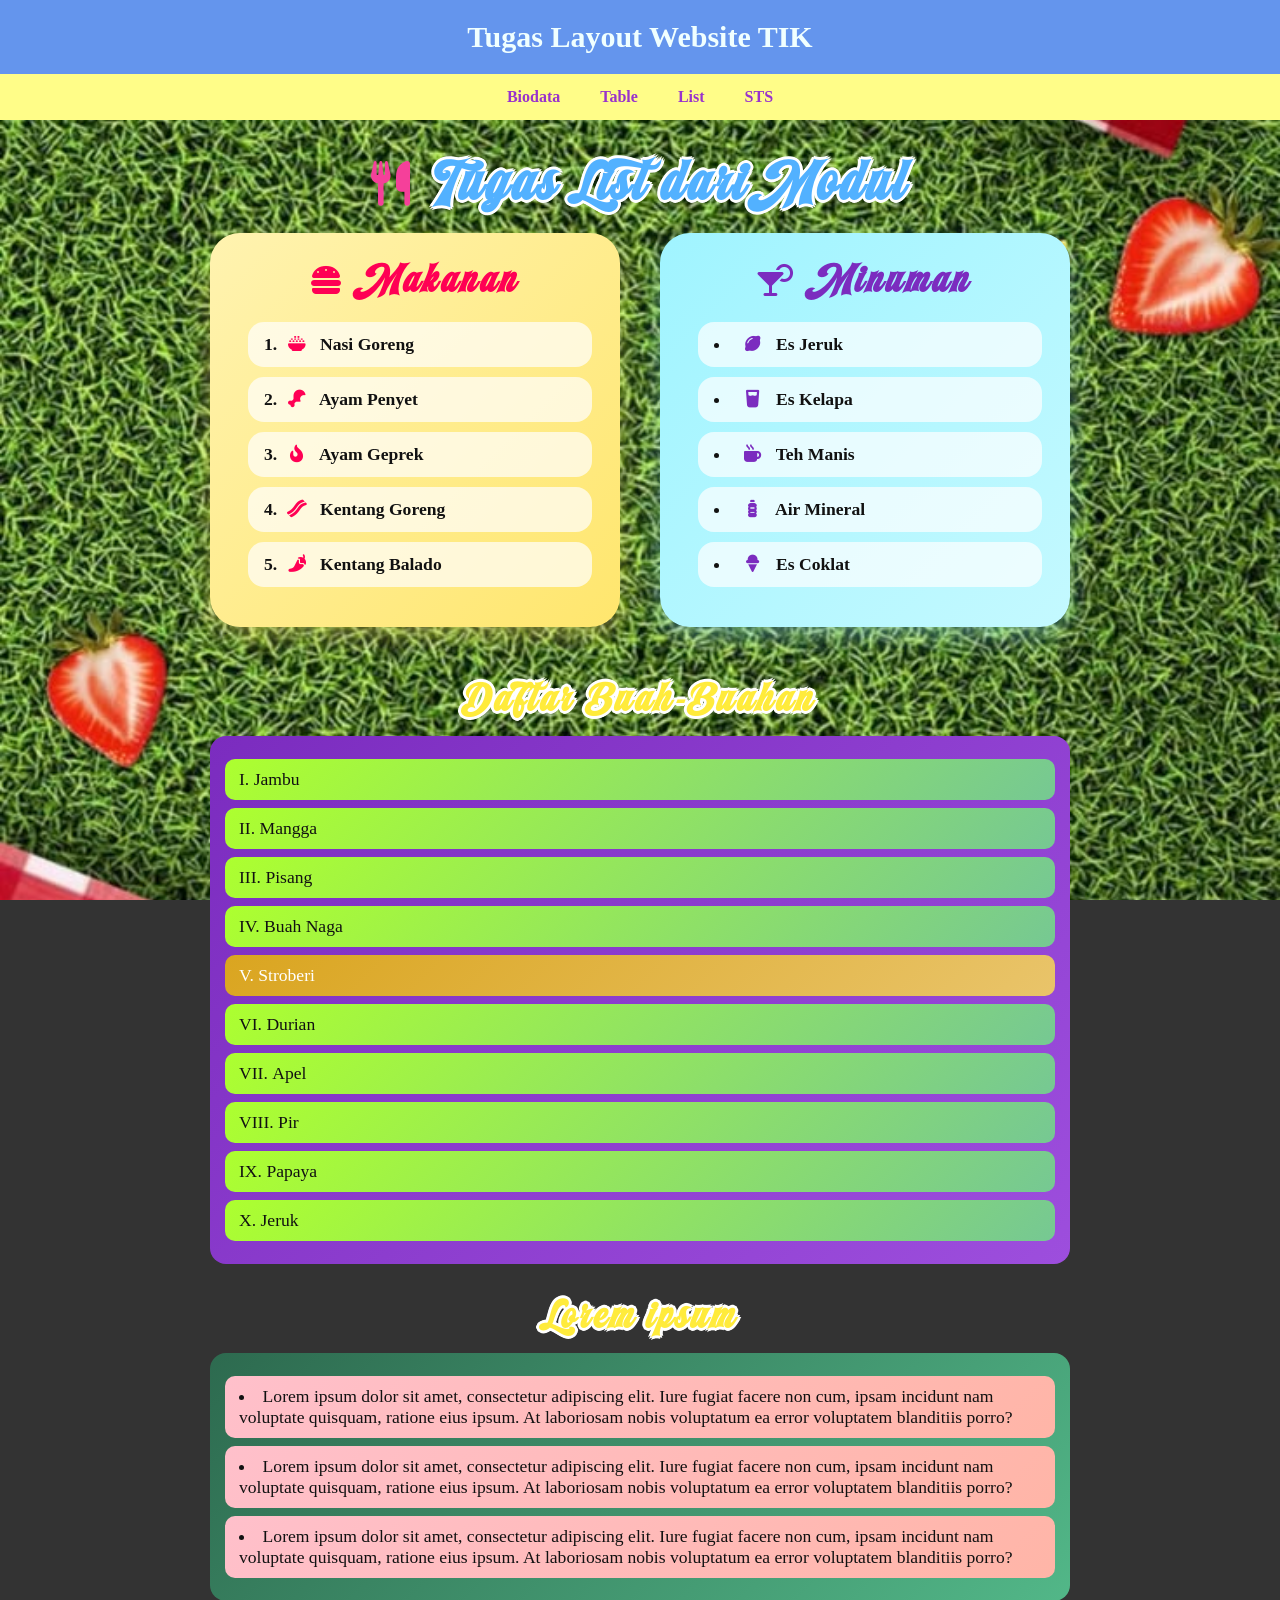
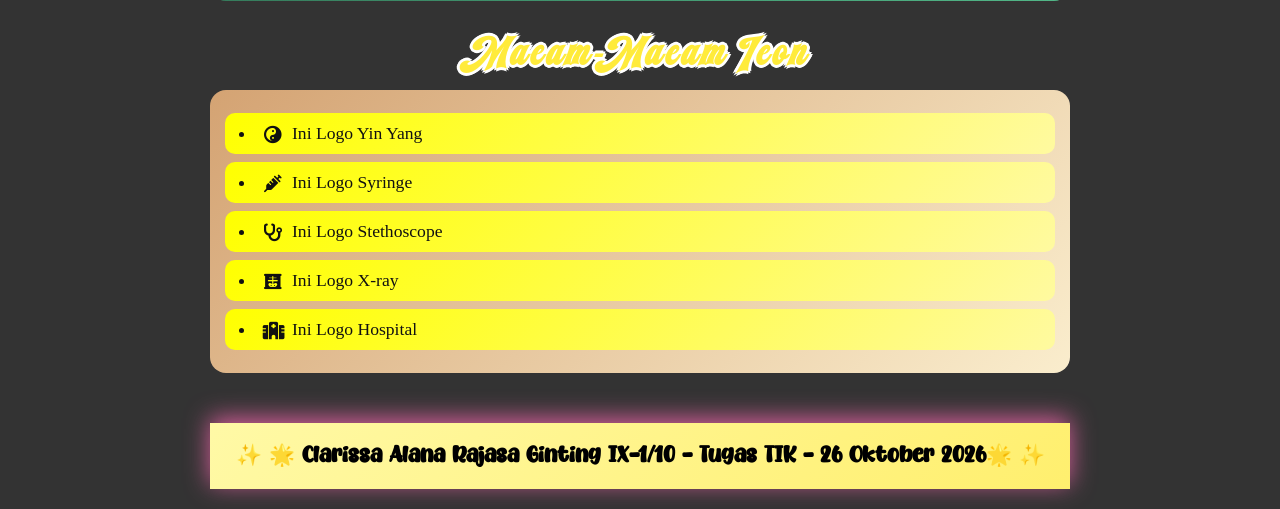
<file: list.html>
<!DOCTYPE html>
<html lang="id">
<head>
    <meta charset="UTF-8">
    <meta name="viewport" content="width=device-width, initial-scale=1.0">
    <title>List Tugas 3</title>

    <link rel="stylesheet" href="https://cdnjs.cloudflare.com/ajax/libs/font-awesome/6.5.1/css/all.min.css">
    <link rel="stylesheet" href="list.css">
</head>
<body>

    <div class="header">
        <h1>Tugas Layout Website TIK</h1>
    </div>

    <div class="topnav">
        <a href="index.html">Biodata</a>
        <a href="table.html">Table</a>
        <a href="list.html">List</a>
        <a href="sts.html">STS</a>
    </div>

    <h1 class="judul glow-heading">
        <i class="fa-solid fa-utensils"></i> Tugas List dari Modul
    </h1>

    <div class="container">
        <div class="box makanan">
            <h2>
                <i class="fa-solid fa-burger"></i> Makanan
            </h2>
            <ol>
                <li><i class="fa-solid fa-bowl-rice"></i> Nasi Goreng</li>
                <li><i class="fa-solid fa-drumstick-bite"></i> Ayam Penyet</li>
                <li><i class="fa-solid fa-fire-flame-curved"></i> Ayam Geprek</li>
                <li><i class="fa-solid fa-bacon"></i> Kentang Goreng</li>
                <li><i class="fa-solid fa-pepper-hot"></i> Kentang Balado</li>
            </ol>
        </div>

        <div class="box minuman">
            <h2>
                <i class="fa-solid fa-martini-glass-citrus"></i> Minuman
            </h2>
            <ul>
                <li><i class="fa-solid fa-lemon"></i> Es Jeruk</li>
                <li><i class="fa-solid fa-glass-water"></i> Es Kelapa</li>
                <li><i class="fa-solid fa-mug-hot"></i> Teh Manis</li>
                <li><i class="fa-solid fa-bottle-water"></i> Air Mineral</li>
                <li><i class="fa-solid fa-ice-cream"></i> Es Coklat</li>
            </ul>
        </div>
    </div>

    <div class="tugas2-wrapper">
        <h4 class="sub-heading glow-heading">Daftar Buah-Buahan</h4>
        <ol class="buah">
            <li>Jambu</li>
            <li>Mangga</li>
            <li>Pisang</li>
            <li>Buah Naga</li>
            <li class="stroberi">Stroberi</li>
            <li>Durian</li>
            <li>Apel</li>
            <li>Pir</li>
            <li>Papaya</li>
            <li>Jeruk</li>
        </ol>

        <h4 class="sub-heading glow-heading">Lorem ipsum</h4>
        <ul class="lorem">
            <li>Lorem ipsum dolor sit amet, consectetur adipiscing elit. Iure fugiat facere non cum, ipsam incidunt nam voluptate quisquam, ratione eius ipsum. At laboriosam nobis voluptatum ea error voluptatem blanditiis porro?</li>
            <li>Lorem ipsum dolor sit amet, consectetur adipiscing elit. Iure fugiat facere non cum, ipsam incidunt nam voluptate quisquam, ratione eius ipsum. At laboriosam nobis voluptatum ea error voluptatem blanditiis porro?</li>
            <li>Lorem ipsum dolor sit amet, consectetur adipiscing elit. Iure fugiat facere non cum, ipsam incidunt nam voluptate quisquam, ratione eius ipsum. At laboriosam nobis voluptatum ea error voluptatem blanditiis porro?</li>
        </ul>

        <h4 class="sub-heading glow-heading">Macam-Macam Icon</h4>
        <ul class="icon-list">
            <li>
                <span class="icon"><i class="fa-solid fa-yin-yang"></i></span> Ini Logo Yin Yang
            </li>
            <li>
                <span class="icon"><i class="fa-solid fa-syringe"></i></span> Ini Logo Syringe
            </li>
            <li>
                <span class="icon"><i class="fa-solid fa-stethoscope"></i></span> Ini Logo Stethoscope
            </li>
            <li>
                <span class="icon"><i class="fa-solid fa-x-ray"></i></span> Ini Logo X-ray
            </li>
            <li>
                <span class="icon"><i class="fa-solid fa-hospital"></i></span> Ini Logo Hospital
            </li>
        </ul>

        <center>
            <div class="footer">
                <p>✨ 🌟 Clarissa Alana Rajasa Ginting IX-1/10 - Tugas TIK - 26 Oktober 2026🌟 ✨</p>
            </div>
        </center>
    </div>

</body>
</html>
</file>
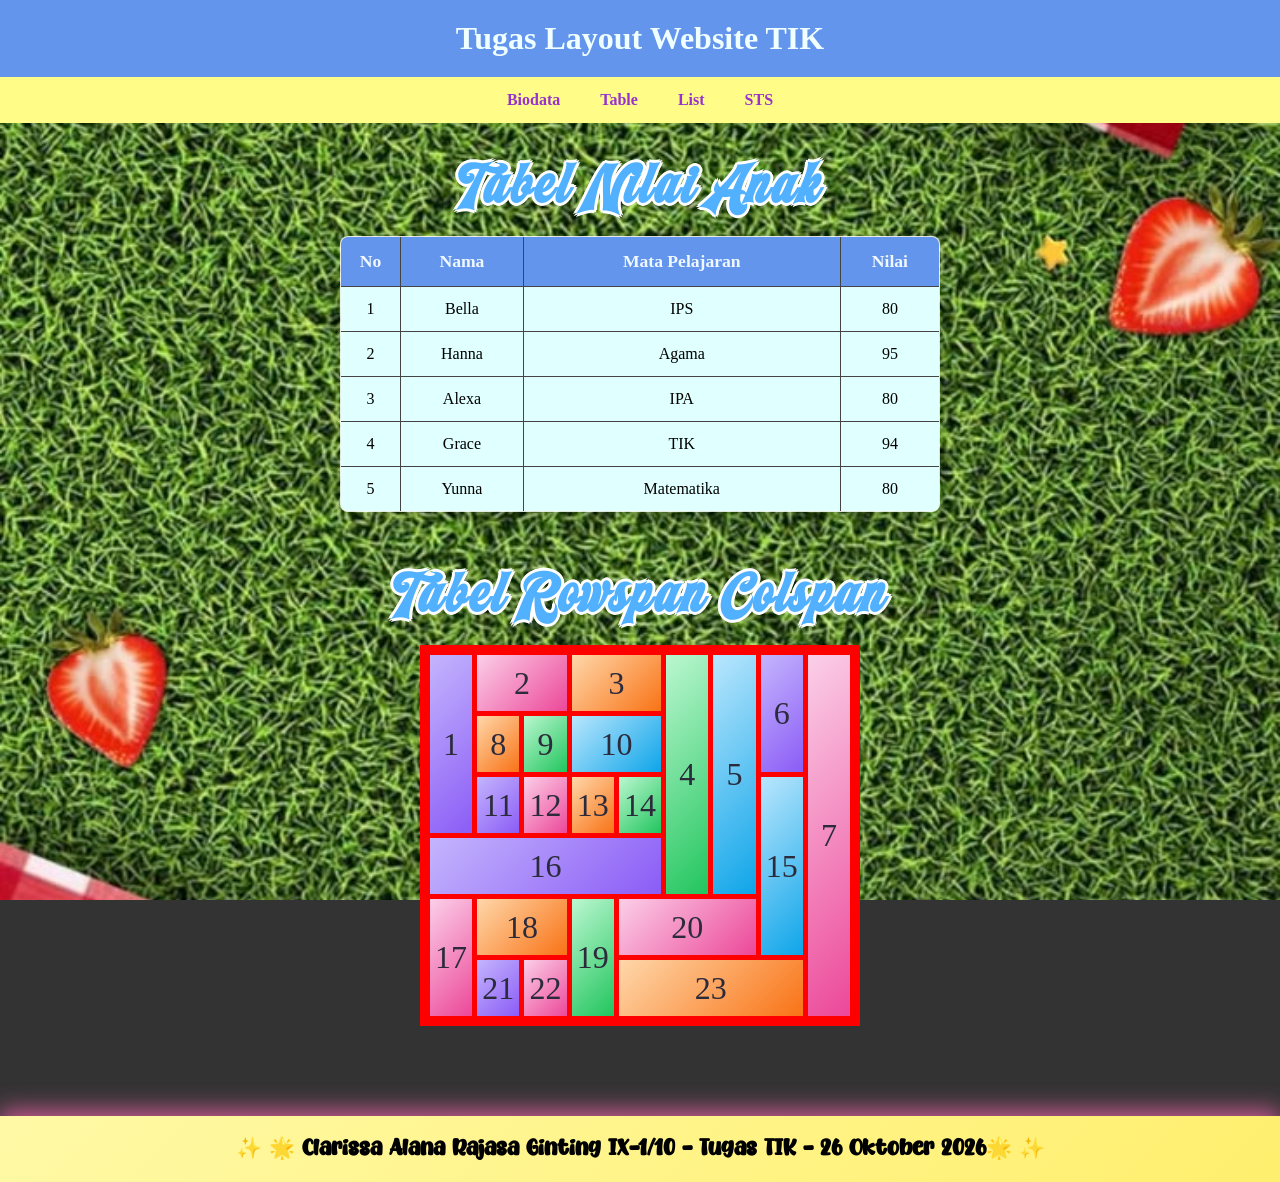
<file: table.html>
<!DOCTYPE html>
<html lang="id">
<head>
    <meta charset="UTF-8">
    <meta name="viewport" content="width=device-width, initial-scale=1.0">
    <title>Tabel Tugas 3</title>
    <link rel="stylesheet" href="https://cdnjs.cloudflare.com/ajax/libs/font-awesome/6.5.1/css/all.min.css">
    <link rel="stylesheet" href="table.css">
</head>
<body>

    <div class="header">
        <h1>Tugas Layout Website TIK</h1>
    </div>

    <div class="topnav">
        <a href="index.html">Biodata</a>
        <a href="table.html">Table</a>
        <a href="list.html">List</a>
        <a href="sts.html">STS</a>
    </div>

    <div class="main-content">
        <h1 class="judul glow-heading">Tabel Nilai Anak</h1>
        <table class="tabel-nilai">
            <tr>
                <th>No</th>
                <th>Nama</th>
                <th>Mata Pelajaran</th>
                <th>Nilai</th>
            </tr>
            <tr>
                <td>1</td>
                <td>Bella</td>
                <td>IPS</td>
                <td>80</td>
            </tr>
            <tr>
                <td>2</td>
                <td>Hanna</td>
                <td>Agama</td>
                <td>95</td>
            </tr>
            <tr>
                <td>3</td>
                <td>Alexa</td>
                <td>IPA</td>
                <td>80</td>
            </tr>
            <tr>
                <td>4</td>
                <td>Grace</td>
                <td>TIK</td>
                <td>94</td>
            </tr>
            <tr>
                <td>5</td>
                <td>Yunna</td>
                <td>Matematika</td>
                <td>80</td>
            </tr>
        </table>

        <h1 class="judul glow-heading" style="margin-top: 60px;">Tabel Rowspan Colspan</h1>
        <table class="tabel-span">
            <!-- BARIS 1 -->
            <tr>
                <td class="w1" rowspan="3">1</td>
                <td class="w2" colspan="2">2</td>
                <td class="w3" colspan="2">3</td>
                <td class="w4" rowspan="4">4</td>
                <td class="w5" rowspan="4">5</td>
                <td class="w1" rowspan="2">6</td>
                <td class="w2" rowspan="6">7</td>
            </tr>

            <!-- BARIS 2 -->
            <tr>
                <td class="w3">8</td>
                <td class="w4">9</td>
                <td class="w5" colspan="2">10</td>
            </tr>

            <!-- BARIS 3 -->
            <tr>
                <td class="w1">11</td>
                <td class="w2">12</td>
                <td class="w3">13</td>
                <td class="w4">14</td>
                <td class="w5" rowspan="3">15</td>
            </tr>

            <!-- BARIS 4 -->
            <tr>
                <td class="w1" colspan="5">16</td>
            </tr>

            <!-- BARIS 5 -->
            <tr>
                <td class="w2" rowspan="2">17</td>
                <td class="w3" colspan="2">18</td>
                <td class="w4" rowspan="2">19</td>
                <td class="w2" colspan="3">20</td>
            </tr>

            <!-- BARIS 6 -->
            <tr>
                <td class="w1">21</td>
                <td class="w2">22</td>
                <td class="w3" colspan="4">23</td>
            </tr>
        </table>
    </div>

    <div class="footer">
        <p>✨ 🌟 Clarissa Alana Rajasa Ginting IX-1/10 - Tugas TIK - 26 Oktober 2026🌟 ✨</p>
    </div>

</body>
</html>
</file>
<file: list.css>
@font-face {
    font-family: "Fontkonten";
    src: url("Butterpop.ttf") format("truetype");
}

@font-face {
    font-family: "Fontkonten2";
    src: url("MachineryScript_PERSONAL_USE_ONLY.otf") format("truetype");
}

* {
    box-sizing: border-box;
    margin: 0;
    padding: 0;
}

body {
    background-image: url("download (19).jpg");
    background-size: cover;
    background-position: center;
    background-attachment: fixed;
    background-color: #333;
    font-family: "Times New Roman", Times, serif;
    font-size: 15px;
}

.header {
    background-color: cornflowerblue;
    padding: 20px;
    text-align: center;
    color: azure;
}

.topnav {
    overflow: hidden;
    background-color: rgb(255, 253, 136);
    display: flex;
    justify-content: center;
}

.topnav a {
    display: block;
    color: darkorchid;
    text-align: center;
    padding: 14px 20px;
    text-decoration: none;
    font-family: "Times New Roman", Times, serif;
    font-size: 16px;
    font-weight: bold;
}

.topnav a:hover {
    background-color: rgb(255, 165, 206);
    color: white;
}

.glow-heading {
    font-family: "Fontkonten2", sans-serif;
    text-align: center;
    letter-spacing: 3px;
    text-shadow: 
        -2px -2px 0 #ffffff,  
         2px -2px 0 #ffffff,
        -2px  2px 0 #ffffff,
         2px  2px 0 #ffffff,
         0px -3px 0 #ffffff,
         0px  3px 0 #ffffff,
        -3px  0px 0 #ffffff,
         3px  0px 0 #ffffff;
    transition: transform 0.3s ease, color 0.3s ease, text-shadow 0.3s ease;
    cursor: pointer;
}

.glow-heading:hover {
    transform: scale(1.08);
    color: #ff007f;
    text-shadow: 
        -2px -2px 0 #ffffff,  
         2px -2px 0 #ffffff,
        -2px  2px 0 #ffffff,
         2px  2px 0 #ffffff,
         0px 0px 15px rgba(255, 255, 255, 0.9),
         0px 0px 30px rgba(255, 0, 127, 0.8);
}

.judul {
    font-size: 2.8rem;
    color: #52b1ff;
    margin: 40px 0 20px 0;
    font-weight: 800;
}

.judul i {
    color: #f5409a;
    margin-right: 8px;
    text-shadow: none;
}

.container {
    display: flex;
    justify-content: center;
    gap: 40px;
    width: 100%;
    max-width: 900px;
    margin: 0 auto;
    padding: 0 20px;
}

.box {
    position: relative;
    flex: 1;
    padding: 30px 28px;
    border-radius: 30px;
    transition: transform 0.35s ease, box-shadow 0.35s ease;
    cursor: pointer;
}

.makanan {
    background: linear-gradient(135deg, #fff3b0, #ffe66d);
    box-shadow: 0 10px 25px rgba(255, 230, 109, 0.4);
}

.minuman {
    background: linear-gradient(135deg, #a0f4ff, #c4f9ff);
    box-shadow: 0 10px 25px rgba(160, 244, 255, 0.4);
}

.box:hover {
    transform: translateY(-8px) scale(1.03);
    box-shadow: 0 0 30px #ffffff, 0 0 60px #ffffff, 0 18px 35px rgba(0, 0, 0, 0.15);
}

.box:hover::before,
.box:hover::after {
    content: "✨";
    position: absolute;
    font-size: 1.5rem;
    animation: sparkleAnim 1.2s infinite alternate ease-in-out;
    pointer-events: none;
}

.box:hover::before {
    top: -15px;
    right: -15px;
}

.box:hover::after {
    bottom: -15px;
    left: -15px;
    animation-delay: 0.6s;
}

@keyframes sparkleAnim {
    0% {
        transform: scale(0.8) rotate(0deg);
        opacity: 0.5;
    }
    100% {
        transform: scale(1.3) rotate(20deg);
        opacity: 1;
    }
}

.box h2 {
    font-family: "Fontkonten2", sans-serif;
    font-size: 2rem;
    margin-bottom: 20px;
    padding-bottom: 0;
    text-align: center;
    border-bottom: none;
    background: none;
    letter-spacing: 3px;
}

.makanan h2 {
    color: #ff0054;
}

.minuman h2 {
    color: #7b2cbf;
}

.box h2 i {
    margin-right: 8px;
}

.box ol,
.box ul {
    padding-left: 10px;
}

.makanan ol {
    list-style-position: inside;
}

.minuman ul {
    list-style-type: disc;
    list-style-position: inside;
}

.box li {
    font-size: 1.1rem;
    color: #111111;
    font-weight: 600;
    padding: 12px 16px;
    margin-bottom: 10px;
    border-radius: 16px;
    background: rgba(255, 255, 255, 0.7);
    transition: all 0.3s ease;
}

.box li i {
    margin: 0 8px 0 4px;
    width: 22px;
    text-align: center;
    transition: transform 0.3s ease;
}

.makanan li:hover {
    background: #ff0054;
    color: #ffffff;
    transform: scale(1.05);
    box-shadow: 0 6px 16px rgba(255, 0, 84, 0.4);
}

.minuman li:hover {
    background: #7b2cbf;
    color: #ffffff;
    transform: scale(1.05);
    box-shadow: 0 6px 16px rgba(123, 44, 191, 0.4);
}

.box li:hover i {
    transform: scale(1.3) rotate(-10deg);
    color: #ffffff;
}

.makanan li i {
    color: #ff0054;
}

.minuman li i {
    color: #7b2cbf;
}

.tugas2-wrapper {
    max-width: 900px;
    margin: 0 auto;
    padding: 20px;
}

.sub-heading {
    font-size: 2rem;
    color: #ffeb3b;
    margin: 35px 5px 15px 5px;
}

.tugas2-wrapper .buah, 
.tugas2-wrapper .lorem, 
.tugas2-wrapper .icon-list {
    padding: 15px;
    border-radius: 16px;
}

.tugas2-wrapper .buah {
    background: linear-gradient(135deg, #7b2cbf, #9d4edd);
    list-style-type: upper-roman;
    list-style-position: inside;
}

.tugas2-wrapper .lorem {
    background: linear-gradient(135deg, #2d6a4f, #52b788);
    list-style-type: disc; /* Poin bulat */
    list-style-position: inside;
}

.tugas2-wrapper .icon-list {
    background: linear-gradient(135deg, #d4a373, #faedcd);
    list-style-type: disc;
    list-style-position: inside;
}

.tugas2-wrapper li {
    position: relative;
    font-family: "Times New Roman", Times, serif;
    font-size: 1.1rem;
    margin: 8px 0;
    padding: 10px 14px;
    border-radius: 10px;
    transition: transform 0.3s ease, box-shadow 0.3s ease, background 0.3s ease;
    cursor: pointer;
}

.buah li {
    background: linear-gradient(135deg, #adff2f, #76c893);
    color: #111;
}

.buah li:nth-child(5) {
    background: linear-gradient(135deg, #daa520, #e9c46a);
    color: #fff;
}

.lorem li {
    background: linear-gradient(135deg, #ffc0cb, #ffb5a7);
    color: #111;
}

.icon-list li {
    background: linear-gradient(135deg, #ffff00, #fffaa0);
    color: #111;
}

.tugas2-wrapper li:hover {
    transform: scale(1.03);
    box-shadow: 0 0 15px #ffffff, 0 5px 15px rgba(0, 0, 0, 0.2);
    z-index: 2;
}

.buah li:hover {
    background: linear-gradient(135deg, #76c893, #38b000);
    color: #fff;
}

.lorem li:hover {
    background: linear-gradient(135deg, #ffb5a7, #f72585);
    color: #fff;
}

.icon-list li:hover {
    background: linear-gradient(135deg, #fffaa0, #ffd166);
}

.tugas2-wrapper li:hover::before {
    content: "✨";
    position: absolute;
    right: 15px;
    top: 50%;
    transform: translateY(-50%);
    font-size: 1.2rem;
    animation: sparkleAnim 1.2s infinite alternate ease-in-out;
}

.icon i {
    width: 20px;
    text-align: center;
    vertical-align: middle;
    margin-right: 5px;
}

.footer {
    width: 100%;
    margin-top: 50px;
    padding: 20px 0;
    text-align: center;
    font-family: "Fontkonten", sans-serif;
    font-size: 1.3rem;
    font-weight: bold;
    color: #000000;
    background: linear-gradient(135deg, #fff9a6, #ffef6e);
    box-shadow: 0 -5px 25px rgba(255, 105, 180, 0.8);
    animation: glowColorChange 6s infinite alternate;
}

@keyframes glowColorChange {
    0% {
        box-shadow: 0 0 15px #ffb6c1, 0 0 30px #ffb6c1, inset 0 0 10px rgba(255,255,255,0.8);
    }
    50% {
        box-shadow: 0 0 20px #b2fefa, 0 0 40px #0ed2f7, inset 0 0 10px rgba(255,255,255,0.8);
    }
    100% {
        box-shadow: 0 0 15px #ffb6c1, 0 0 30px #ffb6c1, inset 0 0 10px rgba(255,255,255,0.8);
    }
}

@media (max-width: 700px) {
    .container {
        flex-direction: column;
    }
}
</file>
<file: table.css>
@font-face {
    font-family: "Fontkonten";
    src: url("Butterpop.ttf") format("truetype");
}

@font-face {
    font-family: "Fontkonten2";
    src: url("MachineryScript_PERSONAL_USE_ONLY.otf") format("truetype");
}

* {
    margin: 0;
    padding: 0;
    box-sizing: border-box;
}

body {
    background-image: url("download (19).jpg");
    background-size: cover;
    background-position: center;
    background-attachment: fixed;
    background-color: #333;
    font-family: "Times New Roman", Times, serif;
    min-height: 100vh;
    display: flex;
    flex-direction: column;
    align-items: center;
}

/* MEMBUAT STYLE PADA HEADER */
.header {
    width: 100%;
    background-color: cornflowerblue;
    padding: 20px;
    text-align: center;
    color: azure;
}

/* MEMBUAT STYLE PADA NAVIGATOR/TOPNAV */
.topnav {
    width: 100%;
    overflow: hidden;
    background-color: rgb(255, 253, 136);
    display: flex;
    justify-content: center;
}

.topnav a {
    display: block;
    color: darkorchid;
    text-align: center;
    padding: 14px 20px;
    text-decoration: none;
    font-family: "Times New Roman", Times, serif;
    font-size: 16px;
    font-weight: bold;
}

.topnav a:hover {
    background-color: rgb(255, 165, 206);
    color: white;
}

/* KONTEN UTAMA */
.main-content {
    flex: 1;
    width: 100%;
    display: flex;
    flex-direction: column;
    align-items: center;
    padding: 40px 20px;
}

/* GLOBAL STYLE UNTUK JUDUL (FONTKONTEN2 + OUTLINE PUTIH TEBAL + HOVER EFEK) */
.glow-heading {
    font-family: "Fontkonten2", sans-serif;
    text-align: center;
    letter-spacing: 3px;
    text-shadow: 
        -2px -2px 0 #ffffff,  
         2px -2px 0 #ffffff,
        -2px  2px 0 #ffffff,
         2px  2px 0 #ffffff,
         0px -3px 0 #ffffff,
         0px  3px 0 #ffffff,
        -3px  0px 0 #ffffff,
         3px  0px 0 #ffffff;
    transition: transform 0.3s ease, color 0.3s ease, text-shadow 0.3s ease;
    cursor: pointer;
}

.glow-heading:hover {
    transform: scale(1.08);
    color: #ff007f !important;
    text-shadow: 
        -2px -2px 0 #ffffff,  
         2px -2px 0 #ffffff,
        -2px  2px 0 #ffffff,
         2px  2px 0 #ffffff,
         0px 0px 15px rgba(255, 255, 255, 0.9),
         0px 0px 30px rgba(255, 0, 127, 0.8);
}

.judul {
    font-size: 2.8rem;
    color: #52b1ff;
    margin-bottom: 20px;
    font-weight: 800;
}

/* STYLE TABEL 1 (Tabel Nilai Anak) */
.tabel-nilai {
    border-collapse: collapse;
    width: 100%;
    max-width: 600px;
    background-color: rgba(255, 255, 255, 0.85);
    border-radius: 8px;
    overflow: hidden;
    box-shadow: 0 5px 15px rgba(0,0,0,0.2);
}

.tabel-nilai, .tabel-nilai th, .tabel-nilai td {
    border: 1px solid #444;
}

.tabel-nilai th {
    text-align: center;
    height: 50px;
    background-color: cornflowerblue;
    color: aliceblue;
    font-size: 1.1rem;
}

.tabel-nilai td {
    height: 45px;
    text-align: center;
    background-color: lightcyan;
    font-size: 1rem;
    transition: background 0.3s ease, color 0.3s ease;
    cursor: pointer;
}

/* EFEK HOVER PADA BARIS TABEL NILAI ANAK (MENJADI UNGU CUKUP TUA & TEKS PUTIH) */
.tabel-nilai tr:not(:first-child):hover td {
    background: #6d28d9; /* Ungu cukup tua */
    color: #ffffff;      /* Teks putih */
}

/* STYLE TABEL 2 (Tabel Rowspan Colspan) */
.tabel-span {
    border: 5px solid #ff0000;
    border-spacing: 5px;
    table-layout: fixed;
    width: 440px;
    background: #ff0000;
    border-collapse: separate;
}

.tabel-span td {
    height: 56px;
    text-align: center;
    vertical-align: middle;
    font-size: 2rem;
    color: #2b2b3c;
    cursor: pointer;
    transition: all 0.3s ease;
}

/* ===== 5 WARNA GRADASI TABEL 2 ===== */
.w1 {
    background: linear-gradient(135deg, #c4b5fd, #8b5cf6);
}
.w1:hover {
    background: linear-gradient(135deg, #6d28d9, #3b0f8c);
    color: #ffffff;
}

.w2 {
    background: linear-gradient(135deg, #fbcfe8, #ec4899);
}
.w2:hover {
    background: linear-gradient(135deg, #be185d, #7f0f3f);
    color: #ffffff;
}

.w3 {
    background: linear-gradient(135deg, #fed7aa, #f97316);
}
.w3:hover {
    background: linear-gradient(135deg, #c2410c, #7c2508);
    color: #ffffff;
}

.w4 {
    background: linear-gradient(135deg, #bbf7d0, #22c55e);
}
.w4:hover {
    background: linear-gradient(135deg, #15803d, #0b4a22);
    color: #ffffff;
}

.w5 {
    background: linear-gradient(135deg, #bae6fd, #0ea5e9);
}
.w5:hover {
    background: linear-gradient(135deg, #0369a1, #063a5c);
    color: #ffffff;
}

/* FOOTER FULL SEBARIS HORIZONTAL, TEKS HITAM, GLOW LEBIH PEKAT & ANIMASI BERGANTI WARNA */
.footer {
    width: 100%;
    margin-top: 50px;
    padding: 20px 0;
    text-align: center;
    font-family: "Fontkonten", sans-serif;
    font-size: 1.3rem;
    font-weight: bold;
    color: #000000;
    background: linear-gradient(135deg, #fff9a6, #ffef6e);
    box-shadow: 0 -5px 25px rgba(255, 105, 180, 0.8);
    animation: glowColorChange 6s infinite alternate;
}

@keyframes glowColorChange {
    0% {
        box-shadow: 0 0 25px #ff4da6, 0 0 50px #ff1493, inset 0 0 15px rgba(255,255,255,0.9);
    }
    50% {
        box-shadow: 0 0 25px #00e5ff, 0 0 50px #00bcd4, inset 0 0 15px rgba(255,255,255,0.9);
    }
    100% {
        box-shadow: 0 0 25px #ff4da6, 0 0 50px #ff1493, inset 0 0 15px rgba(255,255,255,0.9);
    }
}
</file>
